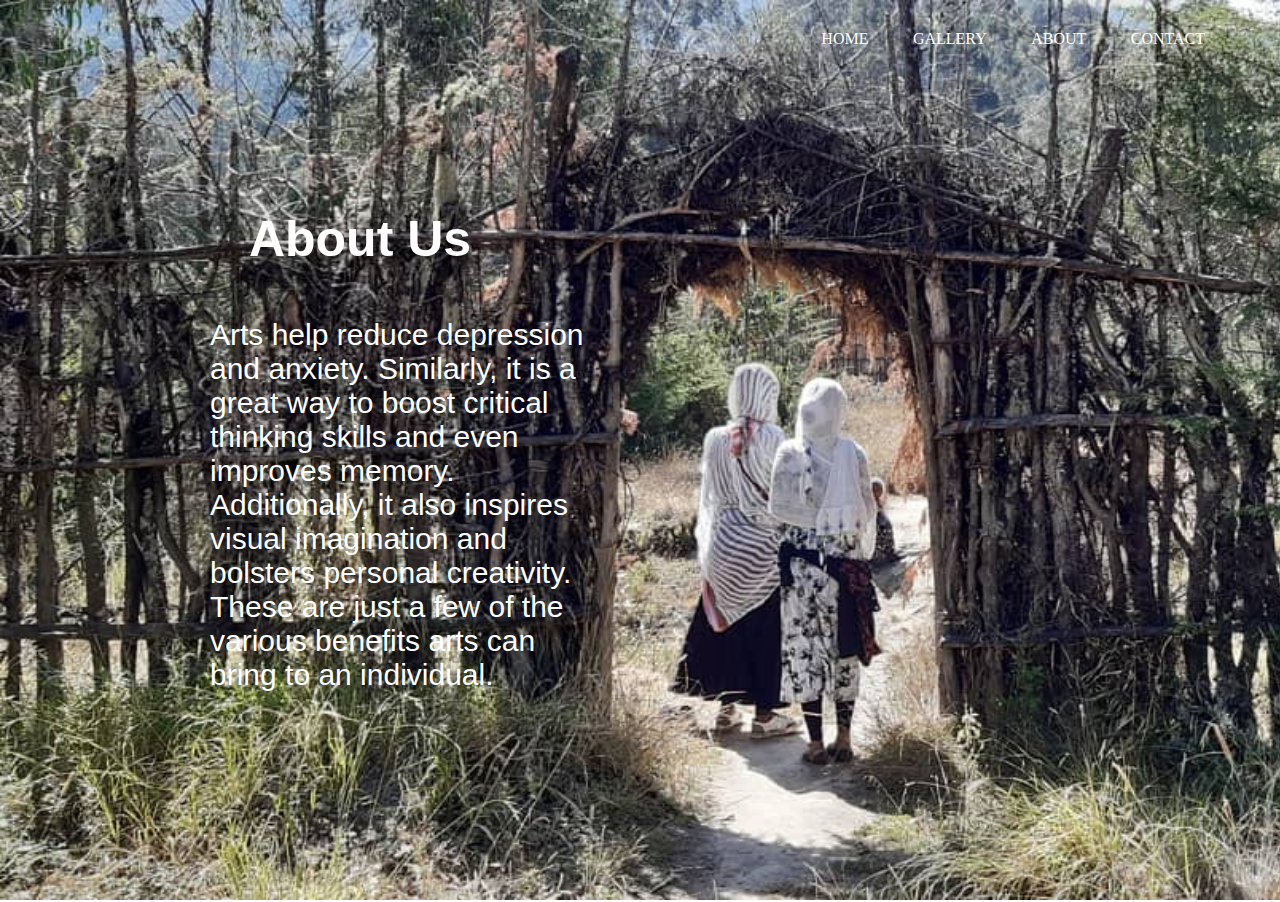
<file: about.html>
<html>
    <head>
        <link rel="stylesheet" href="about.css">
    </head>
    <body>
        <div class="wrapper">
        
            <ul class="nav-area">
            <li><a href="index.html">Home</a></li>
            <li><a href="gallery.html">Gallery</a></li>
            <li><a href="about.html">About</a></li>
            <li><a href="contact.html">Contact</a></li>
            </ul>
            </div>
            <div class="about-section">
                <div class="inner-container">
                    <h1>About Us</h1>
                    <p>Arts help reduce depression and anxiety. Similarly, it is a great way to boost critical thinking skills and even improves memory. Additionally, it also inspires visual imagination and bolsters personal creativity. These are just a few of the various benefits arts can bring to an individual.</p>
                </div>
            </div>
    </body>
</html>
</file>
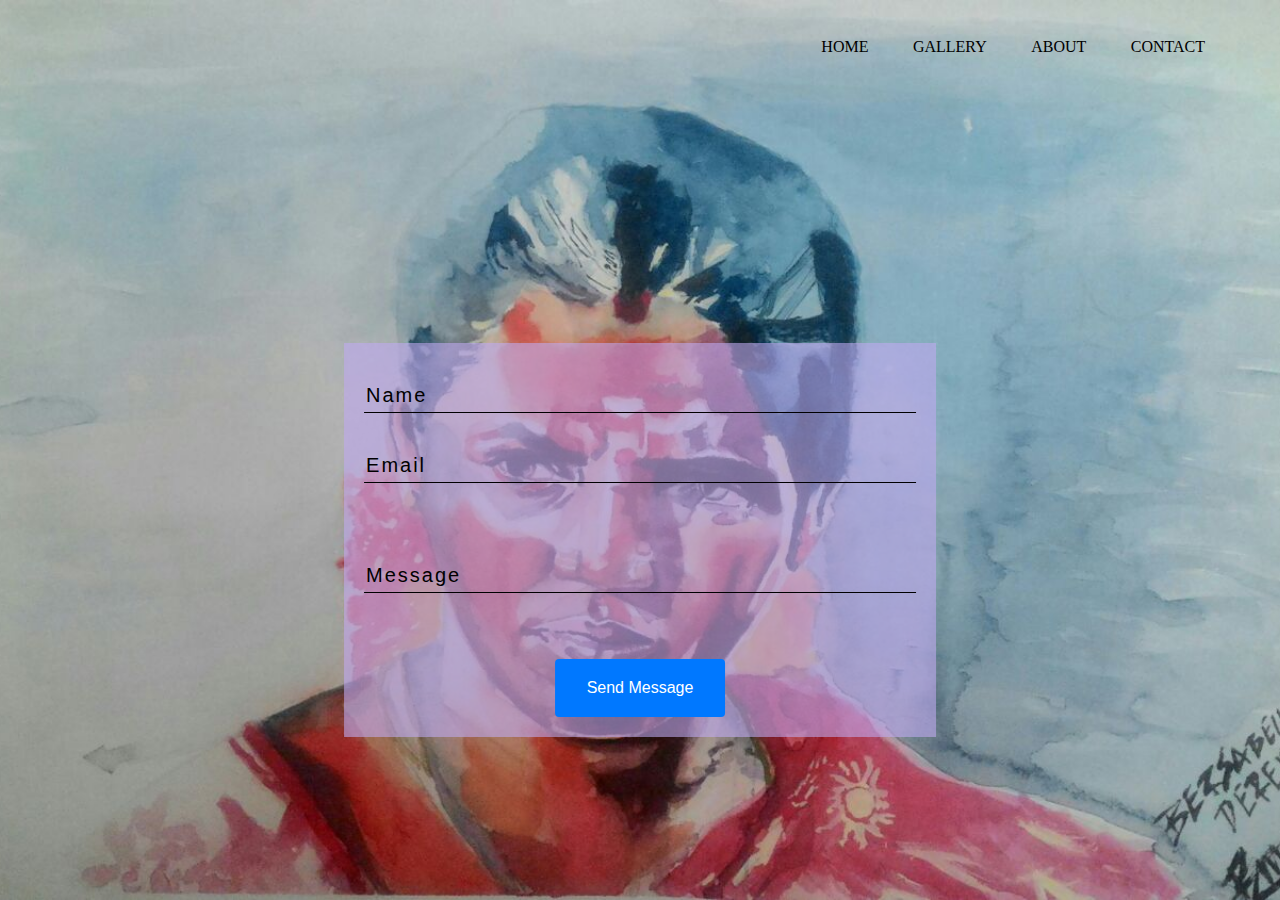
<file: contact.html>
<html>
    <head>
        <link rel="stylesheet" href="contact.css">
        <body>

            <div class="wrapper">
                <ul class="nav-area">
                    <li><a href="index.html">Home</a></li>
                     <li><a href="gallery.html">Gallery</a></li>
                    <li><a href="about.html">About</a></li>             
                    <li><a href="contact.html">Contact</a></li>
                    </ul>
                  
                    <div class="form">
                        <form>
                            <input type="text" placeholder="Name"/>
                            <input type="text" placeholder="Email"/>
                            <input type="text"id ="msg" placeholder="Message"/>
                        </form>
                        <button type="button">Send Message</button>
                    </div>
            </div>
        </body> 
    </head>
</html>
</file>
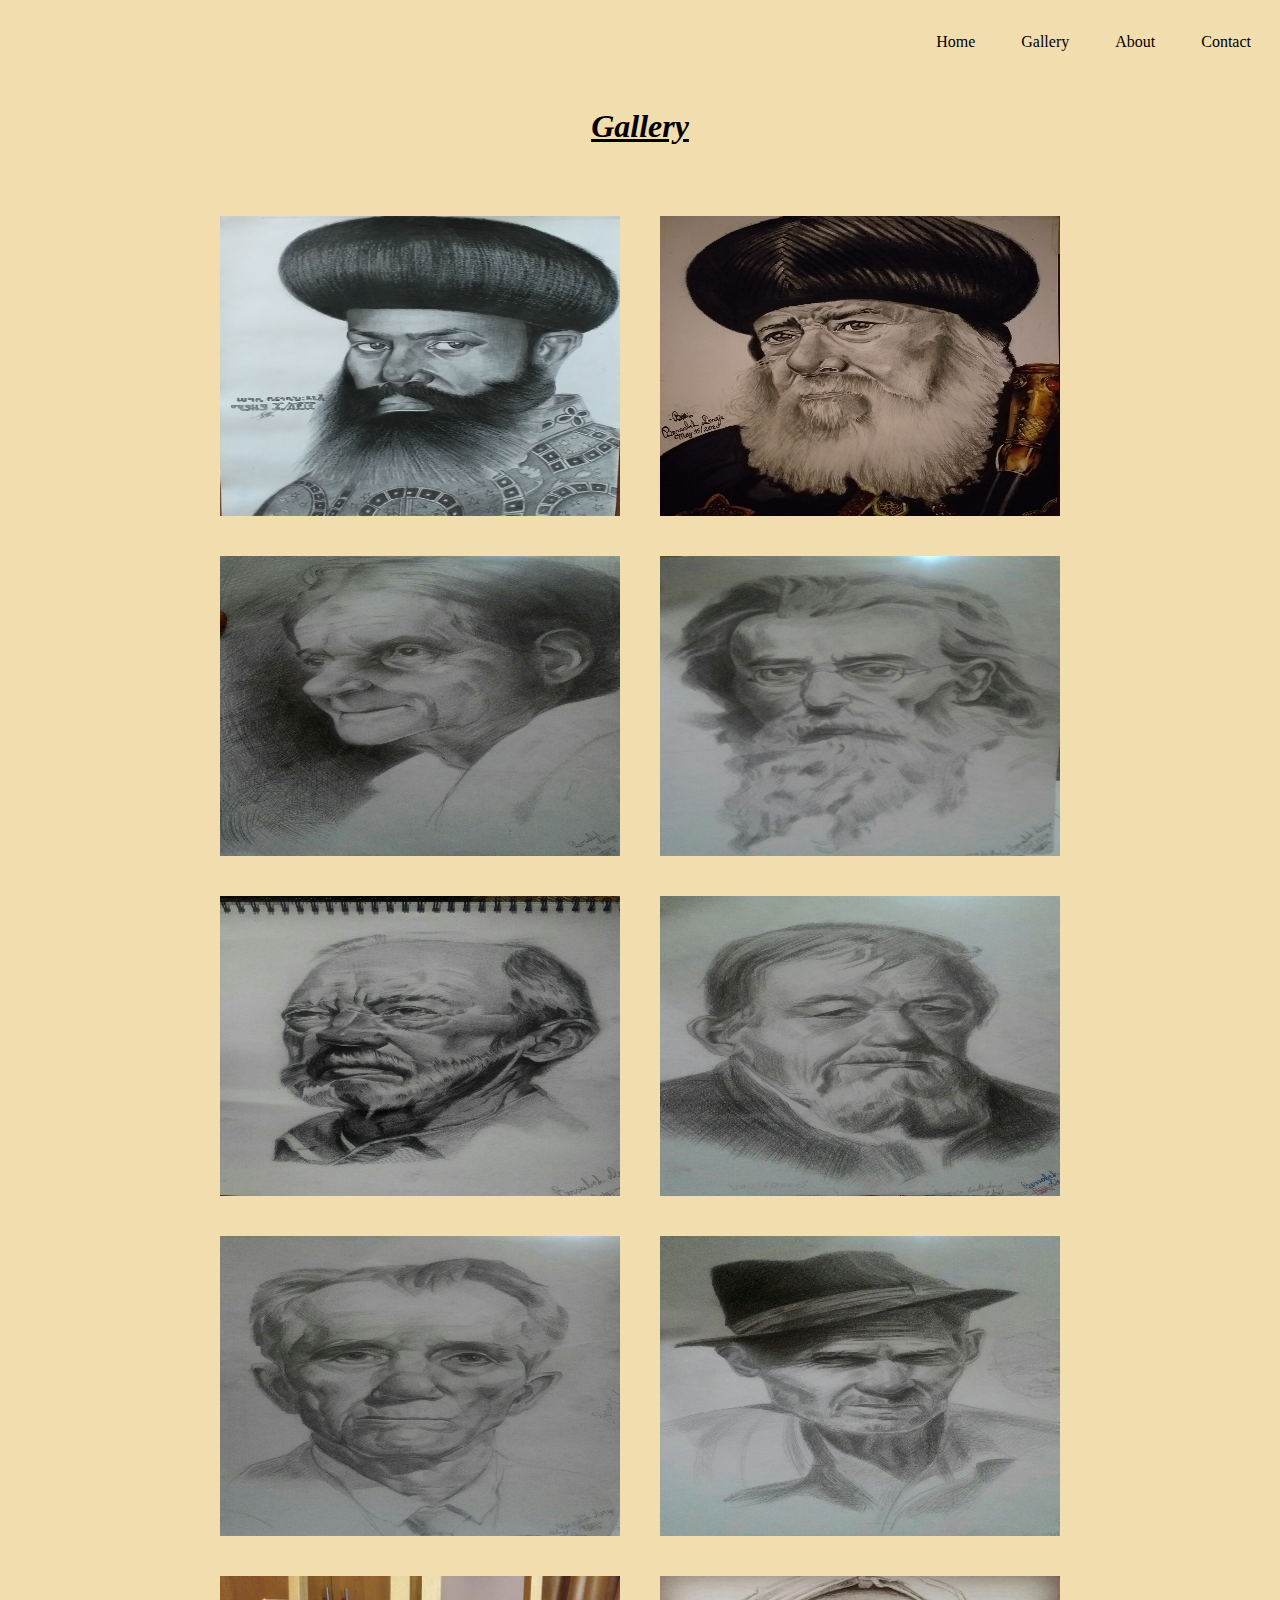
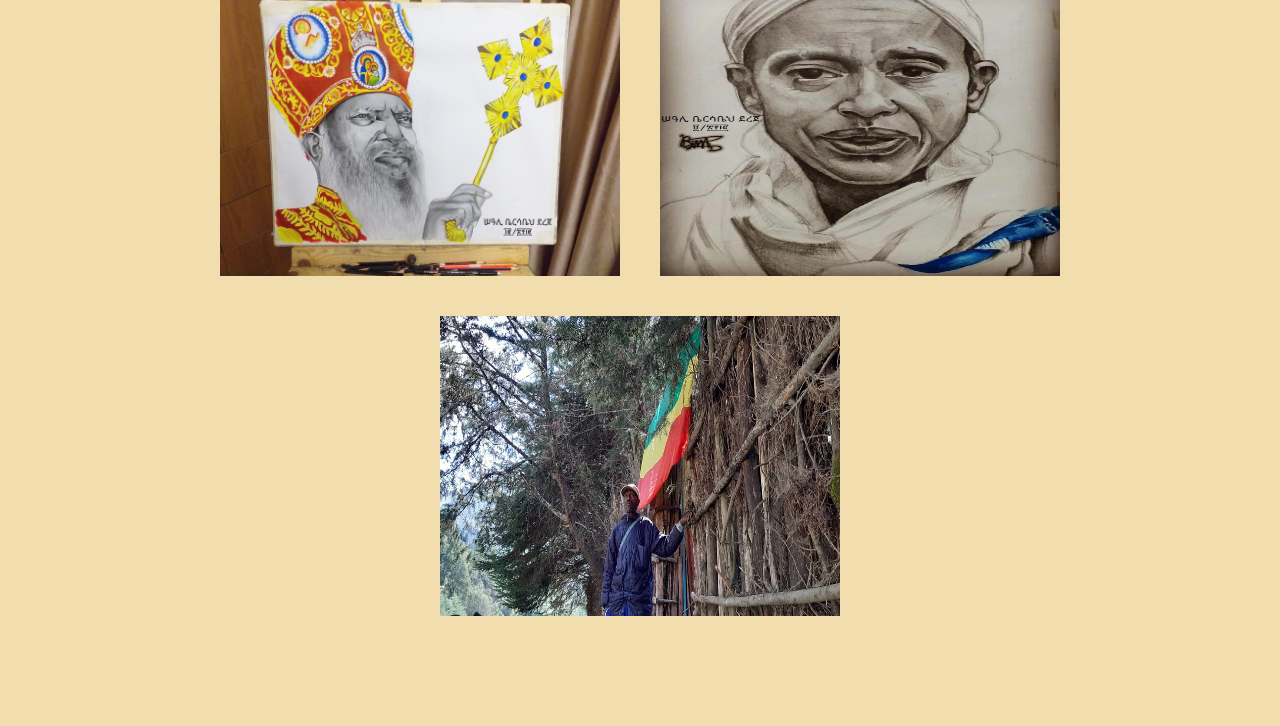
<file: gallery.html>
<html>
    <head>
       <link rel="stylesheet" href="gallery.css">
    </head>
        <body>
            <div class="landing">
                <ul type = "none">
                    <li><a href="index.html">Home</a></li>
					<li><a href="gallery.html">Gallery</a></li>
                    <li><a href="about.html">About</a></li>
                    <li><a href="contact.html">Contact</a></li>
                </ul>

    	</div>
            <div class="wrapper"></div>
            <h1><u>Gallery</u></h1>
            <div class="flex-container">
                <div class="singe-img"><img src="p1.jpg" width="400px" height="300px"></div>
                <div class="singe-img"><img src="p2.jpg" width="400px" height="300px"></div>
                <div class="singe-img"><img src="p3.jpg"width="400px" height="300px"></div>
                <div class="singe-img"><img src="p4.jpg"width="400px" height="300px"></div>
                <div class="singe-img"><img src="p5.jpg"width="400px" height="300px"></div>
                <div class="singe-img"><img src="p6.jpg"width="400px" height="300px"></div>
                <div class="singe-img"><img src="p7.jpg"width="400px" height="300px"></div>
                <div class="singe-img"><img src="p8.jpg"width="400px" height="300px"></div>
                <div class="singe-img"><img src="p9.jpg"width="400px" height="300px"></div>
                <div class="singe-img"><img src="p10.jpg"width="400px" height="300px"></div>
                <div class="singe-img"><img src="p11.jpg"width="400px" height="300px"></div>
            </div>
        </body>
    
</html>
</file>
<file: about.css>
* {
	margin: 0;
	padding: 0;
}
body {
    font-family: 'Poppins', sans-serif;
    background-image: url(about.jpg);
    background-repeat: no-repeat;
    background-attachment: fixed;
    background-size: cover;
} 
.wrapper {
	width: 1170px;
	margin: auto;
}
header { 
	 background: linear-gradient(rgba(0, 0, 0, 0.8), rgba(0, 0, 0, 0.8)), url(food.mp4); 
	height: 100vh;
	-webkit-background-size: cover;
	background-size: cover;
	background-position: center center;
	position: relative;
}
.nav-area {
	float: right;
	list-style: none;
	margin-top: 30px;
}
.nav-area li {
	display: inline-block;
}
.nav-area li a {
	color: white;
	text-decoration: none;
	padding: 5px 20px;
	font-family: poppins;
	font-size: 16px;
	text-transform: uppercase;
}
.nav-area li a:hover {
	background: #fff;
	color: #333;
}


.about-section{
    /* background: url(2.jpg) no-repeat left; */
    background-size: cover;
    overflow: hidden;
     padding: 10px ; 
}

.inner-container{
    width: auto;
     float: right; 
     padding: 200px; 
}

.inner-container h1{
    margin-bottom: 50px;
    font-size: 50px;
    font-weight: 900;
    text-align: center;
    width: 300px;
    color: white;

}
.inner-container p{
    font-size: 30px;
    color: white;
}





/* *{
	margin: 0;
	padding: 0;
	font-family: Century Gothic; 
}
 
.wrapper{
	background:linear-gradient(rgba(0,0,0,0.65),rgba(0,0,0,0.38),rgba(0,0,0,0)) url(vid.mp4);
	height: 100vh;
	background-size: cover;
	background-position: center;
}

ul{
	float: right;
	list-style-type: none; 
    margin-top: 25px; 
}

ul li{
	display: inline-block;
}

ul li a{
	text-decoration: none;
	color: #fff;
	padding: 5px 20px;
	border: 1px solid transparent;
	transition: 0.6s ease;
}

ul li a:hover{
	background-color: #fff;
	color: #000;
}

ul li.active a{
     background-color: #fff;
	 color: #000;
} */
</file>
<file: contact.css>
/* body {
    background: url('1.jpg');
    background-repeat: no-repeat;
     background-attachment: fixed; 
    background-size: cover;
    background-position: center;
  }  */

* body {
  background-size: cover;
  background-image: url(1.jpg);
  background-position: center;
}

/* * {
	margin: 0;
	padding: 0;
} */
body {
  font-family: "Poppins", sans-serif;
}
.wrapper {
  width: 1170px;
  margin: auto;
}
header {
  background: linear-gradient(rgba(0, 0, 0, 0.8), rgba(0, 0, 0, 0.8)),
    url(1.jpg);
  height: 100vh;
  -webkit-background-size: cover;
  background-size: cover;
  background-position: center center;
  position: relative;
}
.nav-area {
  float: right;
  list-style: none;
  margin-top: 30px;
}
.nav-area li {
  display: inline-block;
}
.nav-area li a {
  color: black;
  text-decoration: none;
  padding: 5px 20px;
  font-family: poppins;
  font-size: 16px;
  text-transform: uppercase;
}
.nav-area li a:hover {
  background: #fff;
  color: #333;
}

/* .header{
    text-align: center;
    position: absolute;
    top: 40%;
    left: 50%;
    transform: translate(-50%, -50%);
    color:rgb(0, 0, 0);
    margin-bottom: 20px;
} */

.form {
  position: absolute;
  top: 60%;
  left: 50%;
  transform: translate(-50%, -50%);
  text-align: center;
  padding: 20px;
  background-color: rgba(191, 170, 240, 0.596);
}

input {
  width: 100%;
  height: 30px;
  margin: 20px 0;
  background: rgba(0, 0, 0, 0);
  border: none;
  border-bottom: 1px solid black;
}
#msg {
  margin-top: 60px;
}
::-webkit-input-placeholder {
  color: black;
  font-size: 20px;
  letter-spacing: 2px;
}
button {
  padding: 20px 32px;
  font-size: 16px;
  background: #0078ff;
  border: none;
  border-radius: 4px;
  margin-top: 30px;
  color: #fff;
}
.form button:hover {
  color: #0078ff;
  background-color: black;
}
</file>
<file: gallery.css>
body{
    background-color: #f2ddaf;
    /* padding-top: 50px; */
}
body h1 {
color: rgb(0, 0, 0);
background-color:#f2ddaf;
text-align: center;
font-style: italic;
padding-top: 100px;
}
 .flex-container{
display: flex;
flex-wrap: wrap;
flex-direction: row;
align-items: center;
justify-content: center;
padding: 50px;
margin: 20px;
}
 .singe-img {
padding: 0px 20px 40px;

}
img:hover{
opacity: 0.5;
transition: 0.9s;
} 


ul{
	float: right;
	list-style-type: none; 
    margin-top: 25px; 
}

ul li{
	display: inline-block;
}

ul li a{
	text-decoration: none;
	color: black;
	padding: 5px 20px;
	border: 1px solid transparent;
	transition: 0.6s ease;
}

ul li a:hover{
	background-color: black;
	color: white;
}

ul li.active a{
     background-color: #fff;
	 color: #000;
}


/* .landing{width: 900px;
    float: right;  
    opacity: 0.9;
    padding-bottom: 10px;
}
.landing ul li{
   width: 120px;
   float: left;
   margin: 10px auto;
   text-align: center;
}
.landing ul li a { text-decoration: none;
    color: black;
    font-family: 'Lucida Sans', 'Lucida Sans Regular', 'Lucida Grande', 'Lucida Sans Unicode', Geneva, Verdana, sans-serif;
}
.landing ul li :hover{
    background-color: rgb(185, 122, 122);
}
.landing ul li a :hover{
    color: green;
} */
</file>
